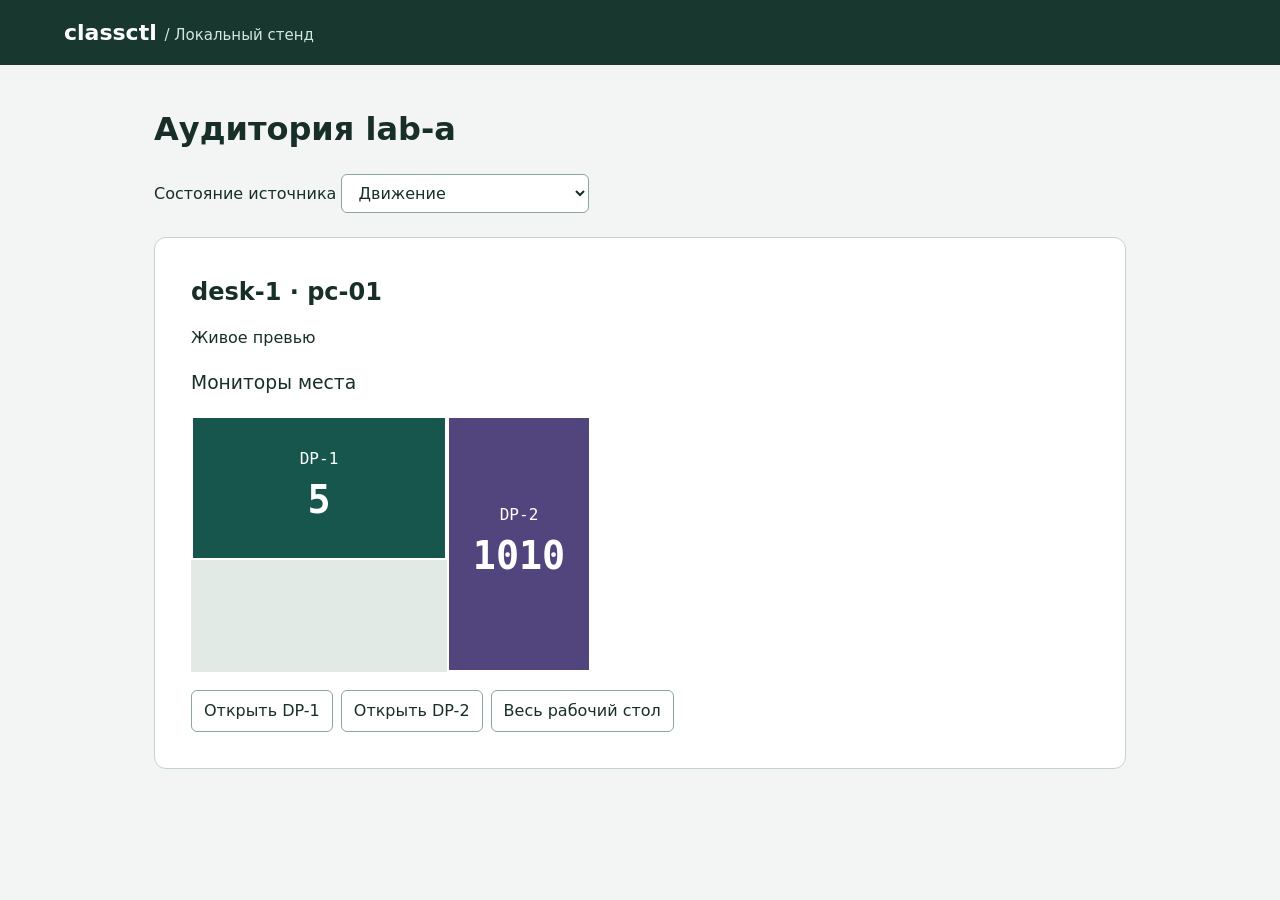
<file: web/index.html>
<!doctype html>
<html lang="ru">
<meta charset="utf-8">
<meta name="viewport" content="width=device-width,initial-scale=1">
<title>Classctl · Аудитория</title>
<link rel="stylesheet" href="style.css">
<header>classctl <span> / Локальный стенд</span></header>
<main>
<h1 id="room">Аудитория</h1>
<label>Состояние источника <select id="scenario">
<option value="moving">Движение</option><option value="unchanged">Статичный кадр</option>
<option value="stale">Потеря подтверждения</option><option value="logout">Выход пользователя</option>
<option value="offline">Отключение ПК</option></select></label>
<article><h2 id="seat">Загрузка…</h2><p id="status" role="status"></p>
<h3 id="title"></h3><section id="screens"></section><nav id="actions"></nav></article>
</main><script type="module" src="app.js"></script>
</html>
</file>
<file: web/style.css>
* { box-sizing:border-box }
body { margin:0; background:#f2f5f3; color:#182e29; font:16px/1.5 Inter,system-ui,sans-serif }
header { padding:16px 5vw; background:#17372f; color:white; font-size:22px; font-weight:700 }
header span { font-size:15px; font-weight:400; color:#d1e7df }
main { max-width:1100px; margin:40px auto; padding:0 5vw }
article { margin-top:24px; padding:clamp(16px,3vw,36px); background:white; border:1px solid #c3d4cc; border-radius:12px }
h2 { margin:0 } h3 { font-weight:500 }
select,button { padding:8px 12px; font:inherit; border:1px solid #8ba69b; border-radius:6px; background:white; color:inherit }
button { cursor:pointer } nav { display:flex; gap:8px; flex-wrap:wrap; margin-top:18px }
#screens { position:relative; max-width:400px; background:#e2eae6 }
#screens.large { max-width:100% }
.screen { position:absolute; display:grid; align-content:center; justify-items:center; overflow:hidden; color:white; background:#17564d; border:2px solid white; font-family:monospace }
.screen:nth-child(2),.screen[data-index="1"] { background:#52447c }
.screen b { font-size:clamp(18px,3vw,44px) }
</file>
